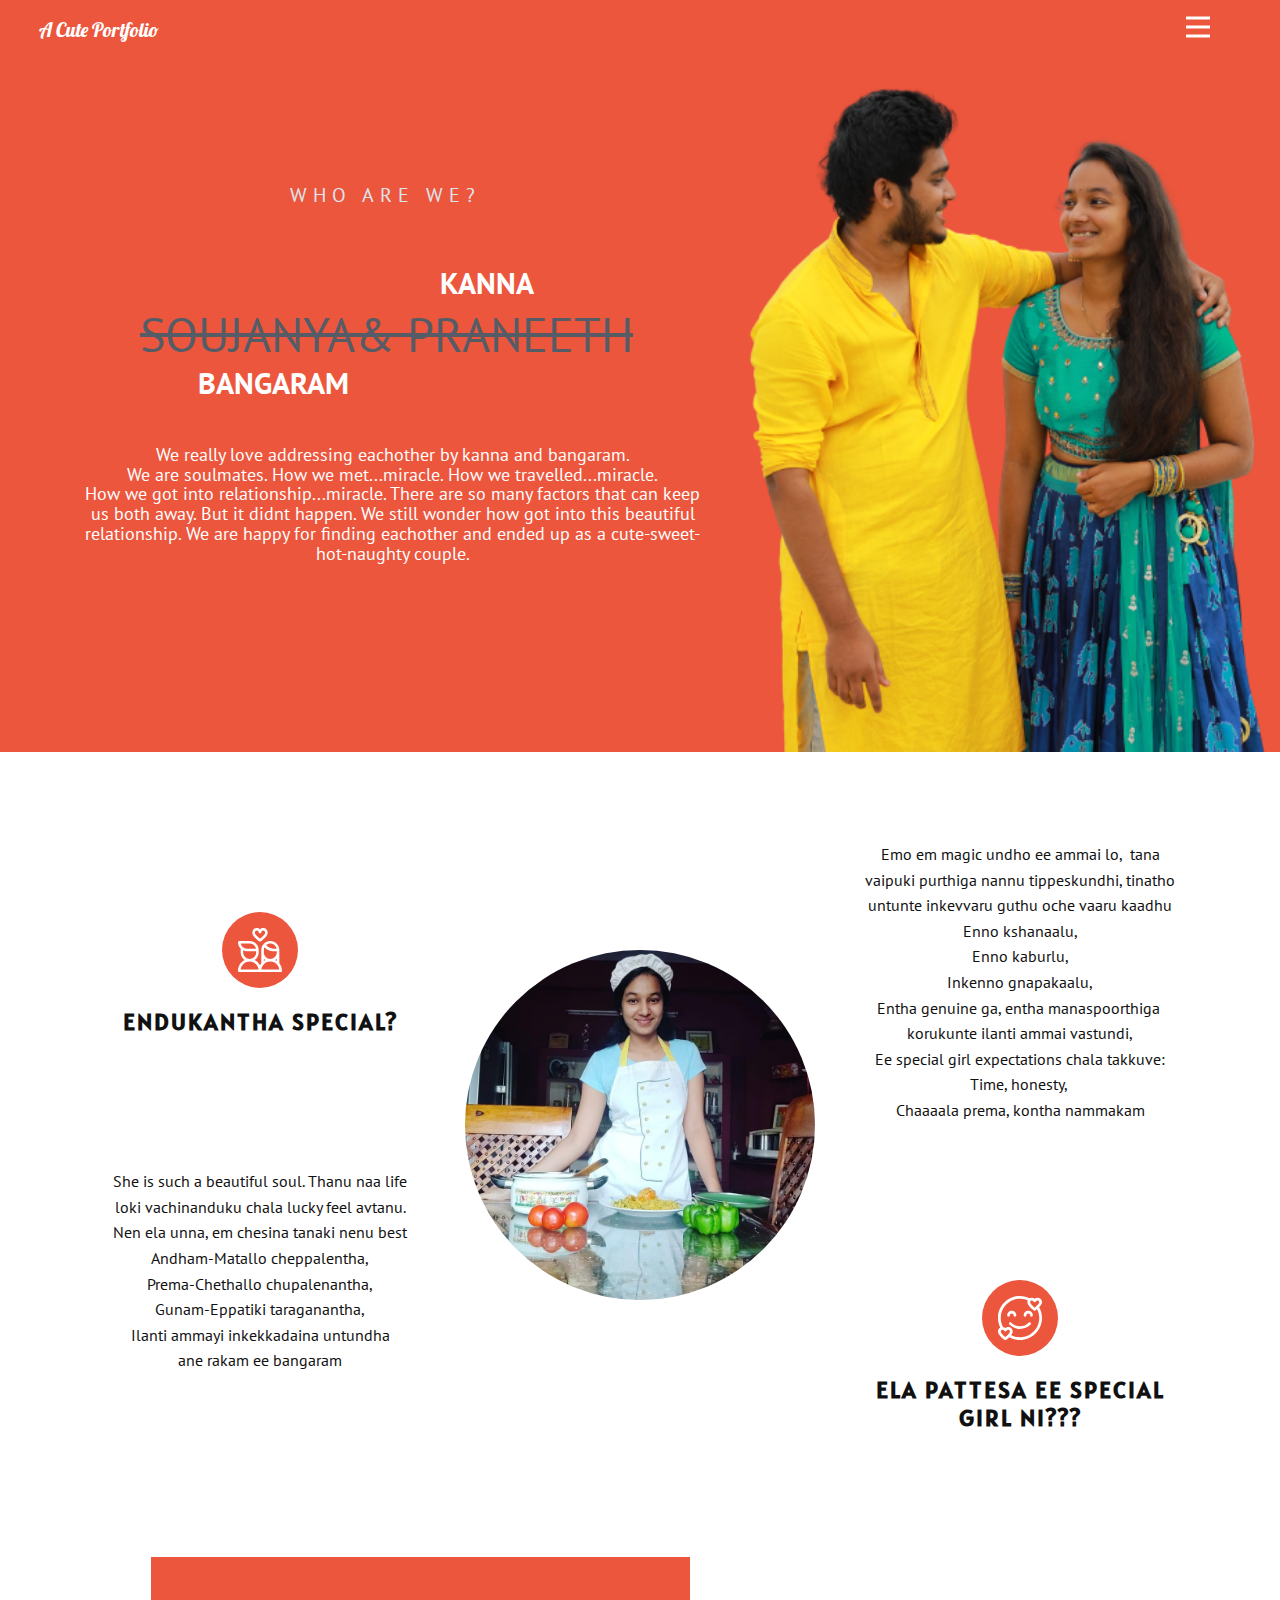
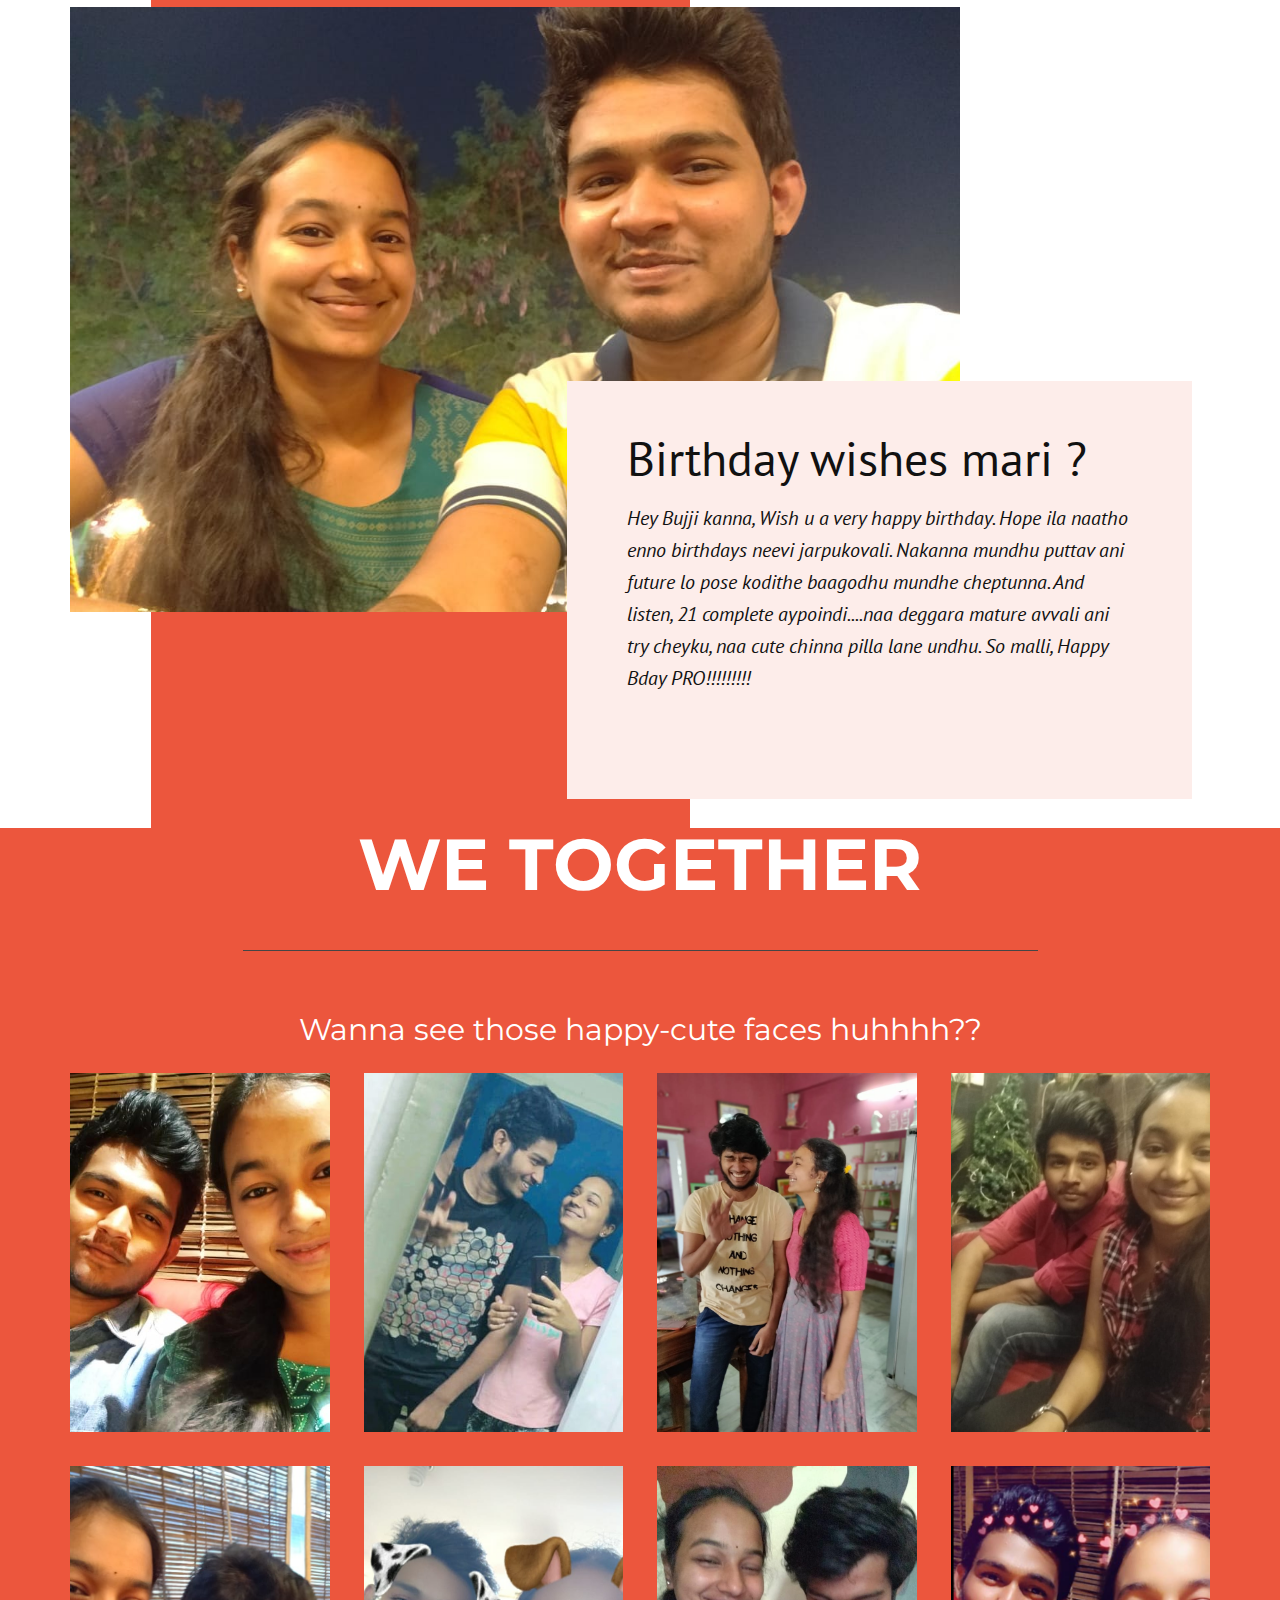
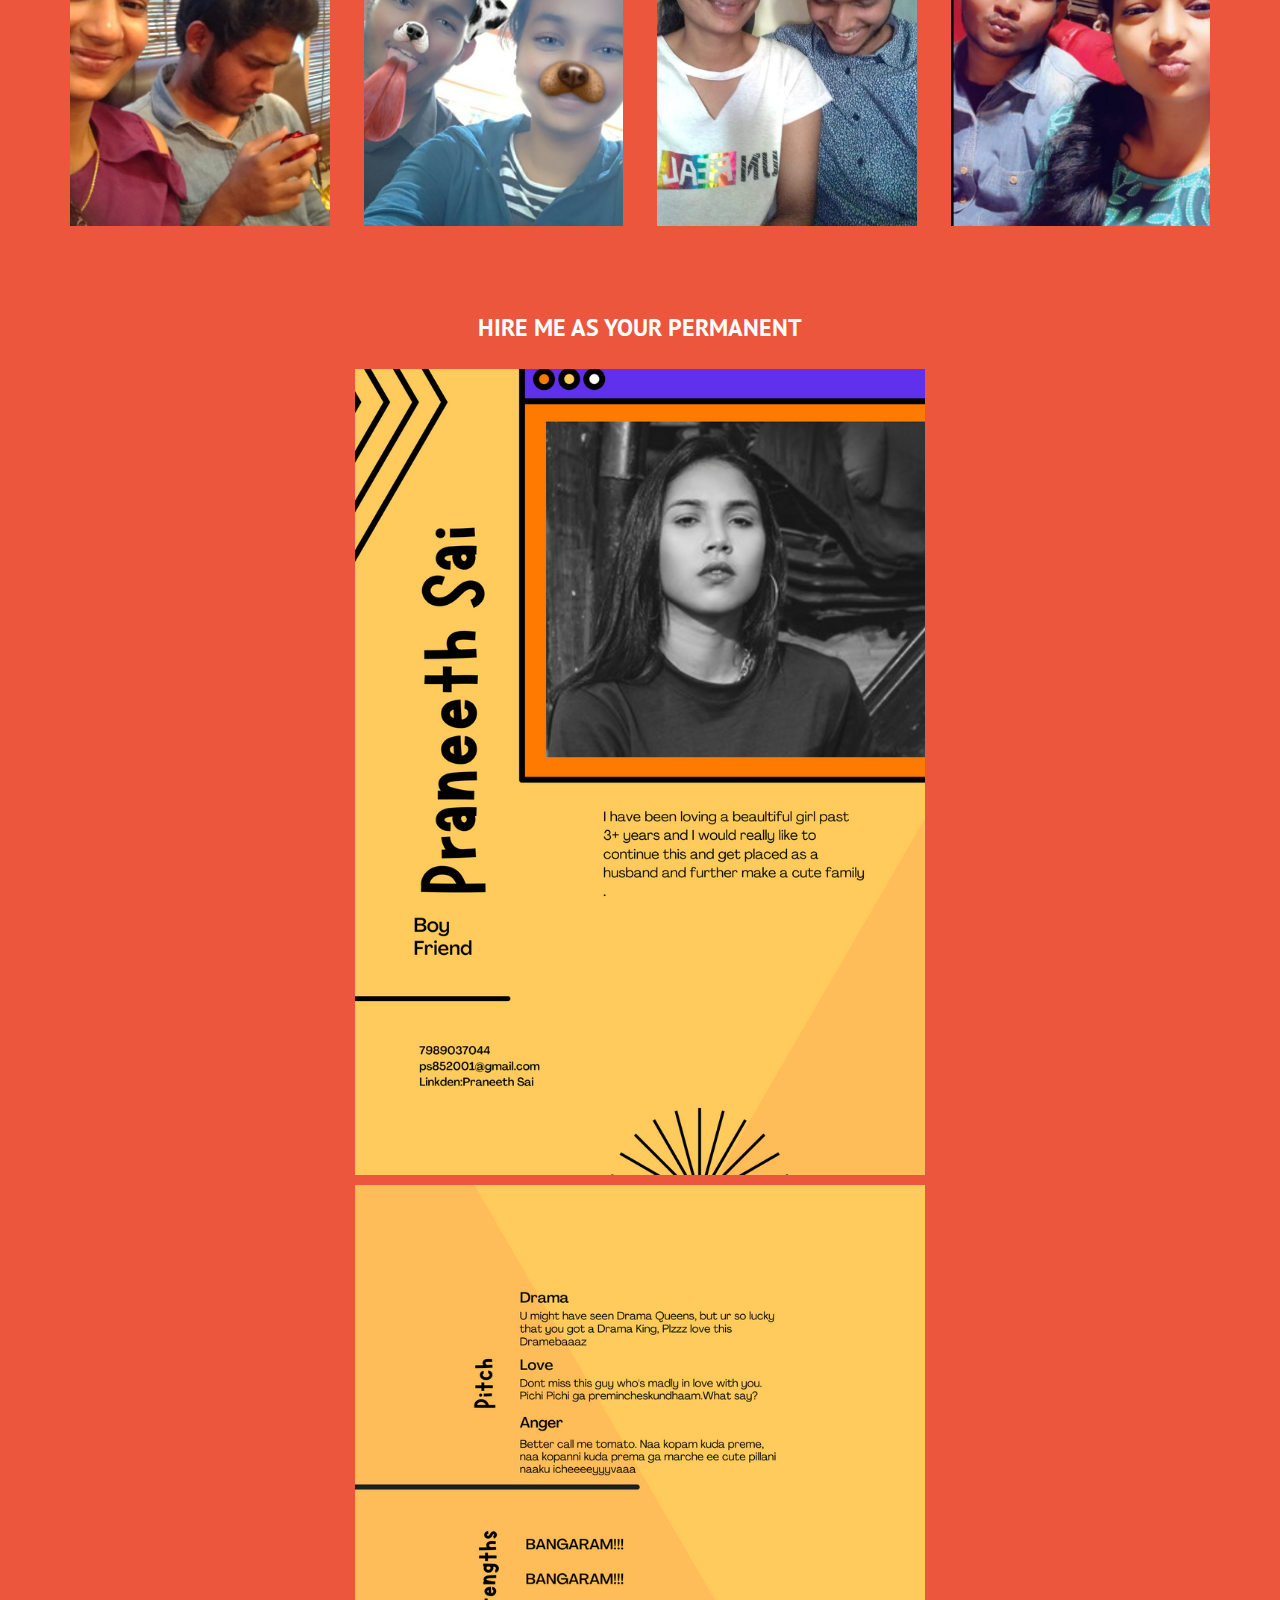
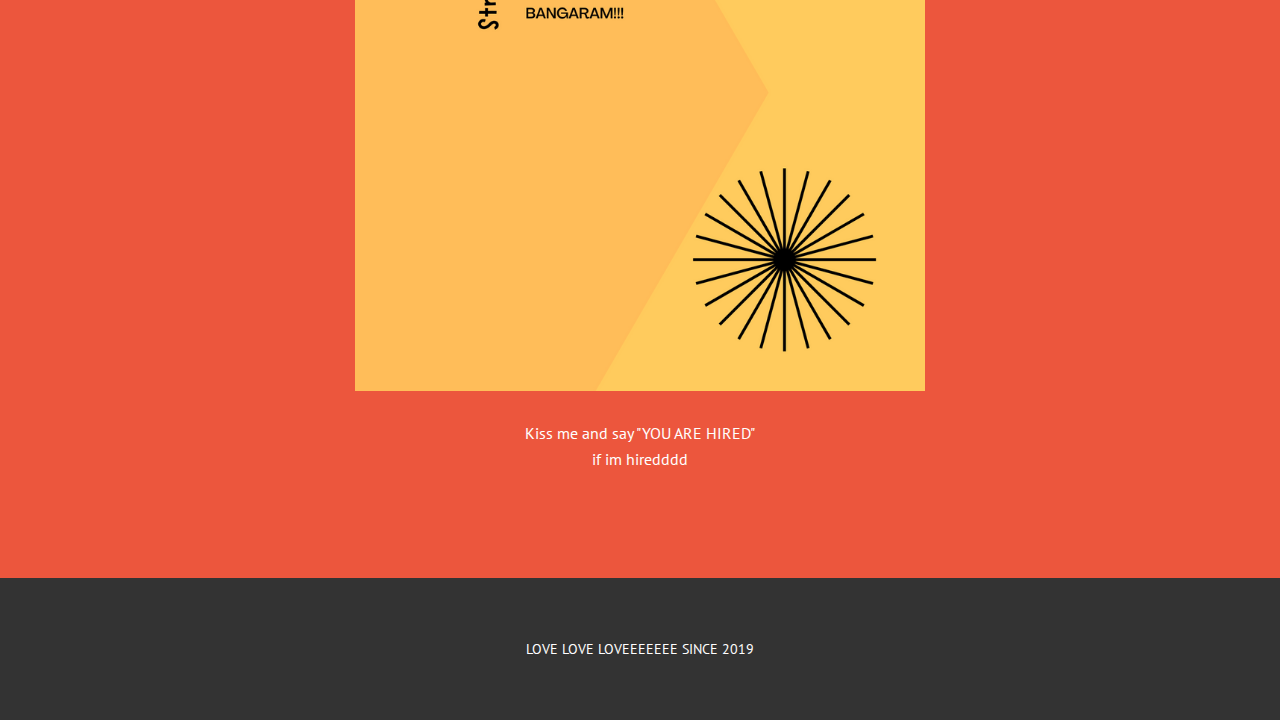
<file: index.html>
<!DOCTYPE html>
<html style="font-size: 16px;">
  <head>
    <meta name="viewport" content="width=device-width, initial-scale=1.0">
    <meta charset="utf-8">
    <meta name="description" content="">
    <title>Home</title>
    <link rel="stylesheet" href="nicepage.css" media="screen">
<link rel="stylesheet" href="Home.css" media="screen">
    <script class="u-script" type="text/javascript" src="jquery-1.9.1.min.js" defer=""></script>
    <script class="u-script" type="text/javascript" src="nicepage.js" defer=""></script>
    <meta name="generator" content="Nicepage 4.11.2, nicepage.com">
    <link id="u-theme-google-font" rel="stylesheet" href="https://fonts.googleapis.com/css?family=PT+Sans:400,400i,700,700i|Alatsi:400">
    <link id="u-page-google-font" rel="stylesheet" href="https://fonts.googleapis.com/css?family=PT+Sans:400,400i,700,700i|Montserrat:100,100i,200,200i,300,300i,400,400i,500,500i,600,600i,700,700i,800,800i,900,900i|Lobster:400">
    
    
    
    
    
    
    
    <script type="application/ld+json">{
		"@context": "http://schema.org",
		"@type": "Organization",
		"name": "Souji_birthday",
		"url": "/"
}</script>
    <meta name="theme-color" content="#3a66ec">
    <meta property="og:title" content="Home">
    <meta property="og:type" content="website">
    <link rel="canonical" href="/">
  </head>
  <body data-home-page="https://soujbirthday.nicepage.io/Home.html?version=5b46738a-5e73-4c26-9e22-7598dee7b4cf" data-home-page-title="Home" class="u-body u-xl-mode"><header class="u-clearfix u-header u-palette-2-base u-header" id="sec-bae1"><div class="u-clearfix u-sheet u-sheet-1">
        <nav class="u-menu u-menu-dropdown u-offcanvas u-menu-1" data-responsive-from="XL">
          <div class="menu-collapse" style="font-size: 1rem; letter-spacing: 0px; font-weight: 500;">
            <a class="u-button-style u-custom-active-color u-custom-border u-custom-border-color u-custom-hover-color u-custom-left-right-menu-spacing u-custom-padding-bottom u-custom-text-active-color u-custom-text-color u-custom-text-hover-color u-custom-top-bottom-menu-spacing u-nav-link u-text-active-palette-1-base u-text-hover-palette-2-base" href="#">
              <svg class="u-svg-link" viewBox="0 0 24 24"><use xlink:href="#menu-hamburger"></use></svg>
              <svg class="u-svg-content" version="1.1" id="menu-hamburger" viewBox="0 0 16 16" x="0px" y="0px" xmlns:xlink="http://www.w3.org/1999/xlink" xmlns="http://www.w3.org/2000/svg"><g><rect y="1" width="16" height="2"></rect><rect y="7" width="16" height="2"></rect><rect y="13" width="16" height="2"></rect>
</g></svg>
            </a>
          </div>
          <div class="u-nav-container" wfd-invisible="true">
            <ul class="u-nav u-spacing-2 u-unstyled u-nav-1"><li class="u-nav-item"><a class="u-active-grey-5 u-button-style u-hover-grey-10 u-nav-link u-text-active-grey-90 u-text-grey-90 u-text-hover-grey-90" href="Home.html" style="padding: 10px 20px;">Home</a>
</li></ul>
          </div>
          <div class="u-nav-container-collapse">
            <div class="u-black u-container-style u-inner-container-layout u-opacity u-opacity-95 u-sidenav">
              <div class="u-inner-container-layout u-sidenav-overflow">
                <div class="u-menu-close"></div>
                <ul class="u-align-center u-nav u-popupmenu-items u-unstyled u-nav-2"><li class="u-nav-item"><a class="u-button-style u-nav-link" href="Home.html" style="padding: 10px 20px;">Home</a>
</li></ul>
              </div>
            </div>
            <div class="u-black u-menu-overlay u-opacity u-opacity-70" wfd-invisible="true"></div>
          </div>
        </nav>
        <p class="u-custom-font u-font-lobster u-text u-text-default u-text-white u-text-1">A Cute Portfolio</p>
      </div></header> 
    <section class="u-clearfix u-palette-2-base u-valign-middle-md u-valign-middle-sm u-valign-middle-xs u-section-1" id="carousel_d04c">
      <div class="u-clearfix u-expanded-width-xs u-gutter-0 u-layout-wrap u-layout-wrap-1">
        <div class="u-layout">
          <div class="u-layout-row">
            <div class="u-container-style u-layout-cell u-left-cell u-palette-2-base u-size-32 u-layout-cell-1">
              <div class="u-container-layout u-container-layout-1">
                <h5 class="u-align-left u-text u-text-1">WHO ARE WE?</h5>
                <p class="u-align-left u-text u-text-palette-5-dark-2 u-text-2">SOUJANYA&amp; PRANEETH</p>
                <p class="u-align-left u-text u-text-white u-text-3">KANNA&nbsp;</p>
                <p class="u-align-left u-text u-text-white u-text-4">BANGARAM<span style="font-weight: 700;"></span>
                </p>
                <h1 class="u-align-center u-custom-font u-text u-text-default u-text-font u-text-5">We really love addressing eachother by kanna and bangaram.<br>We are soulmates. How we met...miracle. How we travelled...miracle.<br>How we got into relationship...miracle. There are so many factors that can keep<br>us both away. But it didnt happen. We still wonder how got into this beautiful<br>relationship. We are happy for finding eachother and ended up as a cute-sweet-hot-naughty couple.
                </h1>
              </div>
            </div>
            <div class="u-container-style u-image u-layout-cell u-right-cell u-shape-rectangle u-size-28 u-image-1" data-image-width="408" data-image-height="612">
              <div class="u-container-layout u-container-layout-2"></div>
            </div>
          </div>
        </div>
      </div>
    </section>
    <section class="u-align-center u-clearfix u-section-2" id="carousel_4536">
      <div class="u-clearfix u-sheet u-valign-middle u-sheet-1">
        <div class="u-clearfix u-expanded-width u-gutter-0 u-layout-wrap u-layout-wrap-1">
          <div class="u-gutter-0 u-layout">
            <div class="u-layout-row">
              <div class="u-size-20 u-size-30-md">
                <div class="u-layout-col">
                  <div class="u-align-center u-container-style u-layout-cell u-shape-rectangle u-size-30 u-layout-cell-1">
                    <div class="u-container-layout u-valign-middle-md u-valign-middle-sm u-valign-middle-xs u-container-layout-1"><span class="u-icon u-icon-rounded u-palette-2-base u-radius-50 u-icon-1"><svg class="u-svg-link" preserveAspectRatio="xMidYMin slice" viewBox="0 0 512 512" style=""><use xlink:href="#svg-d113"></use></svg><svg class="u-svg-content" viewBox="0 0 512 512" x="0px" y="0px" id="svg-d113" style="enable-background:new 0 0 512 512;"><g><g><path d="M481,410.582c0-17.879,0-140.551,0-155.582c0-57.897-47.103-105-105-105c-57.967,0-105,47.174-105,105    c0,15.158,0,137.546,0,156.331c-5.809,7.284-10.822,15.066-15,23.234c-6.294-12.304-14.479-23.733-24.42-33.904    c-11.344-11.605-24.317-20.897-38.375-27.656C221.955,354.254,241,321.811,241,285v-30c0-57.897-47.103-105-105-105H15    c-8.284,0-15,6.716-15,15c0,28.907,11.855,55.122,31,74.128V285c0,36.775,19.008,69.19,47.711,87.951    C33.632,394.448,0,441.512,0,497c0,8.284,6.716,15,15,15c13.596,0,468.404,0,482,0c8.284,0,15-6.716,15-15    C512,465.35,501.077,435.127,481,410.582z M31.527,180H136c36.219,0,66.524,25.809,73.493,60H106    C69.286,240,38.579,214.139,31.527,180z M61,285v-24.946C74.667,266.428,89.919,270,106,270h105v15c0,41.355-33.645,75-75,75    S61,326.355,61,285z M31.09,482c7.476-51.207,52.481-92,104.91-92c52.904,0,96.794,40.073,103.972,92H31.09z M376,180    c36.219,0,66.522,25.808,73.491,60h-39.269c-32.991,0-63.761-15.366-83.56-41.415C339.86,187.028,357.12,180,376,180z M301,255    c0-11.337,2.542-22.088,7.065-31.732C333.533,252.791,370.634,270,410.222,270H451v15c0,41.355-33.645,75-75,75    c-41.355,0-75-33.645-75-75V255z M451,358.403v24.701c-5.675-3.848-11.594-7.236-17.711-10.154    C439.714,368.751,445.652,363.867,451,358.403z M301,358.403c5.372,5.489,11.338,10.391,17.796,14.603    c-6.155,2.959-12.103,6.401-17.796,10.314V358.403z M272.028,482c7.177-51.927,51.068-92,103.972-92    c52.429,0,97.434,40.793,104.91,92H272.028z"></path>
</g>
</g><g><g><path d="M293.211,0C278.723,0,265.977,5.894,256,17.125C246.023,5.894,233.277,0,218.789,0c-29.277,0-52.211,24.332-52.211,55.394    c-0.001,32.606,25.35,54.002,60.436,83.616c6.122,5.167,12.452,10.51,19.162,16.325c2.819,2.443,6.321,3.665,9.824,3.665    s7.005-1.222,9.824-3.665c6.71-5.816,13.042-11.159,19.164-16.327c32.535-27.46,60.435-49.812,60.435-83.615    C345.423,24.332,322.489,0,293.211,0z M265.637,116.083c-3.147,2.657-6.35,5.36-9.638,8.155c-3.287-2.795-6.489-5.497-9.636-8.153    c-33.624-28.38-49.787-42.815-49.787-60.691C196.577,42.775,204.207,30,218.789,30c16.107,0,22.335,19.851,22.767,21.296    c1.744,6.573,7.641,11.153,14.445,11.153c6.804,0,12.701-4.579,14.445-11.153C270.876,49.851,277.104,30,293.211,30    c14.582,0,22.211,12.775,22.211,25.394C315.422,74.022,296.508,90.027,265.637,116.083z"></path>
</g>
</g></svg></span>
                      <h4 class="u-text u-text-1">Endukantha SPECIAL?</h4>
                    </div>
                  </div>
                  <div class="u-align-center u-container-style u-layout-cell u-shape-rectangle u-size-30 u-layout-cell-2">
                    <div class="u-container-layout u-container-layout-2">
                      <p class="u-text u-text-2">She is such a beautiful soul. Thanu naa life<br>loki vachinanduku chala lucky feel avtanu.<br>Nen ela unna, em chesina tanaki nenu best<br>Andham-Matallo cheppalentha,<br>Prema-Chethallo chupalenantha,<br>Gunam-Eppatiki taraganantha,<br>Ilanti ammayi inkekkadaina untundha<br>ane rakam ee bangaram
                      </p>
                    </div>
                  </div>
                </div>
              </div>
              <div class="u-size-20 u-size-30-md">
                <div class="u-layout-col">
                  <div class="u-align-left u-container-style u-layout-cell u-size-60 u-layout-cell-3">
                    <div class="u-container-layout u-container-layout-3">
                      <div class="u-image u-image-circle u-image-1" data-image-width="864" data-image-height="1080"></div>
                    </div>
                  </div>
                </div>
              </div>
              <div class="u-size-20 u-size-60-md">
                <div class="u-layout-col">
                  <div class="u-align-center u-container-style u-layout-cell u-shape-rectangle u-size-30 u-layout-cell-4">
                    <div class="u-container-layout u-container-layout-4">
                      <p class="u-text u-text-3">Emo em magic undho ee ammai lo,&nbsp; tana vaipuki purthiga nannu tippeskundhi, tinatho untunte inkevvaru guthu oche vaaru kaadhu<br>Enno kshanaalu,<br>Enno kaburlu,<br>Inkenno gnapakaalu,<br>Entha genuine ga, entha manaspoorthiga&nbsp;<br>korukunte ilanti ammai vastundi,<br>Ee special girl expectations chala takkuve:<br>Time, honesty,&nbsp;<br>Chaaaala prema, kontha nammakam
                      </p>
                    </div>
                  </div>
                  <div class="u-align-center u-container-style u-layout-cell u-shape-rectangle u-size-30 u-layout-cell-5">
                    <div class="u-container-layout u-valign-middle-md u-valign-middle-sm u-valign-middle-xs u-container-layout-5"><span class="u-icon u-icon-rounded u-palette-2-base u-radius-50 u-icon-2"><svg class="u-svg-link" preserveAspectRatio="xMidYMin slice" viewBox="0 0 24 24" style=""><use xlink:href="#svg-51b1"></use></svg><svg class="u-svg-content" viewBox="0 0 24 24" id="svg-51b1"><path d="m2.149 18.169c-.264 0-.52-.139-.657-.386-.975-1.76-1.492-3.76-1.492-5.783 0-6.617 5.383-12 12-12 1.929 0 3.842.47 5.533 1.358.367.193.508.646.315 1.013-.191.367-.644.509-1.013.315-1.477-.776-3.148-1.186-4.835-1.186-5.79 0-10.5 4.71-10.5 10.5 0 1.769.451 3.517 1.305 5.056.2.362.069.819-.292 1.02-.116.063-.241.093-.364.093z"></path><path d="m12 24c-2.223 0-4.392-.614-6.272-1.775-.353-.217-.462-.68-.245-1.032.218-.351.681-.462 1.032-.244 1.644 1.014 3.541 1.551 5.485 1.551 5.79 0 10.5-4.71 10.5-10.5 0-1.947-.536-3.84-1.551-5.474-.218-.352-.109-.814.242-1.033.352-.22.814-.11 1.032.242 1.163 1.871 1.777 4.038 1.777 6.265 0 6.617-5.383 12-12 12z"></path><path d="m9.25 11.25c-.414 0-.75-.336-.75-.75 0-.551-.448-1-1-1s-1 .449-1 1c0 .414-.336.75-.75.75s-.75-.336-.75-.75c0-1.378 1.121-2.5 2.5-2.5s2.5 1.122 2.5 2.5c0 .414-.336.75-.75.75z"></path><path d="m18.25 11.25c-.414 0-.75-.336-.75-.75 0-.551-.448-1-1-1s-1 .449-1 1c0 .414-.336.75-.75.75s-.75-.336-.75-.75c0-1.378 1.121-2.5 2.5-2.5s2.5 1.122 2.5 2.5c0 .414-.336.75-.75.75z"></path><path d="m12 18c-2.184 0-4.236-.85-5.78-2.395-.293-.293-.293-.768 0-1.061s.768-.293 1.061 0c1.26 1.262 2.936 1.956 4.719 1.956s3.459-.694 4.72-1.955c.293-.293.768-.293 1.061 0s.293.768 0 1.061c-1.545 1.544-3.597 2.394-5.781 2.394z"></path><path d="m20 8.036c-.15 0-.3-.045-.43-.135-.595-.417-3.57-2.594-3.57-4.601 0-1.288 1.097-2.335 2.445-2.335.579 0 1.125.195 1.555.531.43-.336.976-.531 1.555-.531 1.348-.001 2.445 1.047 2.445 2.335 0 2.007-2.975 4.185-3.57 4.601-.13.09-.28.135-.43.135zm-1.555-5.572c-.521 0-.945.375-.945.835 0 .8 1.367 2.177 2.5 3.055 1.153-.89 2.5-2.246 2.5-3.055 0-.46-.424-.835-.945-.835-.386 0-.729.203-.874.517-.246.53-1.115.53-1.361 0-.146-.314-.489-.517-.875-.517z"></path><path d="m4 24.036c-.15 0-.3-.045-.43-.135-.595-.417-3.57-2.594-3.57-4.601 0-1.288 1.097-2.335 2.445-2.335.579 0 1.125.195 1.555.531.43-.336.976-.531 1.555-.531 1.348-.001 2.445 1.047 2.445 2.335 0 2.007-2.975 4.185-3.57 4.601-.13.09-.28.135-.43.135zm-1.555-5.572c-.521 0-.945.375-.945.835 0 .8 1.367 2.177 2.5 3.055 1.153-.89 2.5-2.246 2.5-3.055 0-.46-.424-.835-.945-.835-.386 0-.729.203-.874.517-.246.53-1.115.53-1.361 0-.146-.314-.489-.517-.875-.517z"></path></svg></span>
                      <h4 class="u-text u-text-4">Ela pattesa ee special girl ni???<br>
                        <br>
                      </h4>
                    </div>
                  </div>
                </div>
              </div>
            </div>
          </div>
        </div>
      </div>
    </section>
    <section class="u-clearfix u-section-3" id="carousel_7cba">
      <div class="u-clearfix u-sheet u-sheet-1">
        <div class="u-absolute-hcenter-xs u-expanded-height u-palette-2-base u-shape u-shape-rectangle u-shape-1"></div>
        <img src="images/IMG-20210307-WA0005.jpg" class="u-align-left u-image u-image-1" data-image-width="1152" data-image-height="864">
        <div class="u-align-left u-container-style u-group u-palette-2-light-3 u-group-1">
          <div class="u-container-layout u-container-layout-1">
            <h1 class="u-custom-font u-text u-text-font u-text-1">Birthday wishes mari ?</h1>
            <p class="u-text u-text-2">Hey Bujji kanna, Wish u a very happy birthday. Hope ila naatho<br>enno birthdays neevi jarpukovali. Nakanna mundhu puttav ani<br>future lo pose kodithe baagodhu mundhe cheptunna. And listen, 21 complete aypoindi....naa deggara mature avvali ani try cheyku, naa cute chinna pilla lane undhu. So malli, Happy Bday PRO!!!!!!!!!
            </p>
          </div>
        </div>
      </div>
    </section>
    <section class="u-align-center u-clearfix u-palette-2-base u-section-4" id="carousel_847f">
      <div class="u-clearfix u-sheet u-sheet-1">
        <h1 class="u-custom-font u-font-montserrat u-text u-text-1">WE TOGETHER</h1>
        <div class="u-border-1 u-border-grey-dark-1 u-line u-line-horizontal u-line-1"></div>
        <h2 class="u-custom-font u-font-montserrat u-text u-text-2">Wanna see those happy-cute faces huhhhh??</h2>
        <div class="u-expanded-width u-gallery u-layout-grid u-lightbox u-no-transition u-show-text-on-hover u-gallery-1">
          <div class="u-gallery-inner u-gallery-inner-1">
            <div class="u-effect-fade u-gallery-item">
              <div class="u-back-slide" data-image-width="513" data-image-height="1080">
                <img class="u-back-image u-expanded u-back-image-1" src="images/IMG_20190811_143703.jpg">
              </div>
              <div class="u-over-slide u-shading u-over-slide-1">
                <h3 class="u-gallery-heading"></h3>
                <p class="u-gallery-text"></p>
              </div>
            </div>
            <div class="u-effect-fade u-gallery-item u-gallery-item-2">
              <div class="u-back-slide" data-image-width="540" data-image-height="540">
                <img class="u-back-image u-expanded" src="images/IMG_20200121_202812_331.jpg">
              </div>
              <div class="u-over-slide u-shading u-over-slide-2">
                <h3 class="u-gallery-heading"></h3>
                <p class="u-gallery-text"></p>
              </div>
            </div>
            <div class="u-effect-fade u-gallery-item u-gallery-item-3">
              <div class="u-back-slide" data-image-width="816" data-image-height="1088">
                <img class="u-back-image u-expanded" src="images/IMG-20200517-WA0008_1589713453239.jpg">
              </div>
              <div class="u-over-slide u-shading u-over-slide-3">
                <h3 class="u-gallery-heading"></h3>
                <p class="u-gallery-text"></p>
              </div>
            </div>
            <div class="u-effect-fade u-gallery-item u-gallery-item-4">
              <div class="u-back-slide" data-image-width="864" data-image-height="1152">
                <img class="u-back-image u-expanded" src="images/IMG-20190315-WA0034.jpg">
              </div>
              <div class="u-over-slide u-shading u-over-slide-4">
                <h3 class="u-gallery-heading"></h3>
                <p class="u-gallery-text"></p>
              </div>
            </div>
            <div class="u-effect-fade u-gallery-item u-gallery-item-5">
              <div class="u-back-slide" data-image-width="528" data-image-height="1152">
                <img class="u-back-image u-expanded u-back-image-5" src="images/IMG-20190701-WA0012.jpg">
              </div>
              <div class="u-over-slide u-shading u-over-slide-5">
                <h3 class="u-gallery-heading"></h3>
                <p class="u-gallery-text"></p>
              </div>
            </div>
            <div class="u-effect-fade u-gallery-item" data-image-width="624" data-image-height="1280">
              <div class="u-back-slide">
                <img class="u-back-image u-expanded u-back-image-6" src="images/IMG-20191223-WA0001_1577108525493.jpg">
              </div>
              <div class="u-over-slide u-shading u-over-slide-6">
                <h3 class="u-gallery-heading"></h3>
                <p class="u-gallery-text"></p>
              </div>
            </div>
            <div class="u-effect-fade u-gallery-item u-gallery-item-7">
              <div class="u-back-slide" data-image-width="810" data-image-height="1080">
                <img class="u-back-image u-expanded" src="images/IMG-20200318-WA0001.jpg">
              </div>
              <div class="u-over-slide u-shading u-over-slide-7">
                <h3 class="u-gallery-heading"></h3>
                <p class="u-gallery-text"></p>
              </div>
            </div>
            <div class="u-effect-fade u-gallery-item u-gallery-item-8">
              <div class="u-back-slide" data-image-width="596" data-image-height="1212">
                <img class="u-back-image u-expanded u-back-image-8" src="images/Screenshot_20190525_104918.jpg">
              </div>
              <div class="u-over-slide u-shading u-over-slide-8">
                <h3 class="u-gallery-heading"></h3>
                <p class="u-gallery-text"></p>
              </div>
            </div>
          </div>
        </div>
      </div>
    </section>
    <section class="u-clearfix u-palette-2-base u-section-5" id="sec-b416">
      <div class="u-clearfix u-sheet u-sheet-1">
        <p class="u-align-center u-text u-text-default u-text-1">HIRE ME AS YOUR PERMANENT</p>
        <img class="u-image u-image-default u-image-1" src="images/1.png" alt="" data-image-width="764" data-image-height="1080">
      </div>
    </section>
    <section class="u-clearfix u-palette-2-base u-section-6" id="sec-e01c">
      <div class="u-clearfix u-sheet u-sheet-1">
        <img class="u-image u-image-default u-image-1" src="images/2.png" alt="" data-image-width="764" data-image-height="1080">
        <p class="u-align-center u-text u-text-default u-text-1">Kiss me and say "YOU ARE HIRED"<br>if im hiredddd
        </p>
      </div>
    </section>
    
    
    <footer class="u-align-center u-clearfix u-footer u-grey-80 u-footer" id="sec-d13a"><div class="u-clearfix u-sheet u-valign-middle u-sheet-1">
        <p class="u-small-text u-text u-text-variant u-text-1">LOVE LOVE LOVEEEEEEE SINCE 2019</p>
      </div></footer>
    
  </body>
</html>
</file>
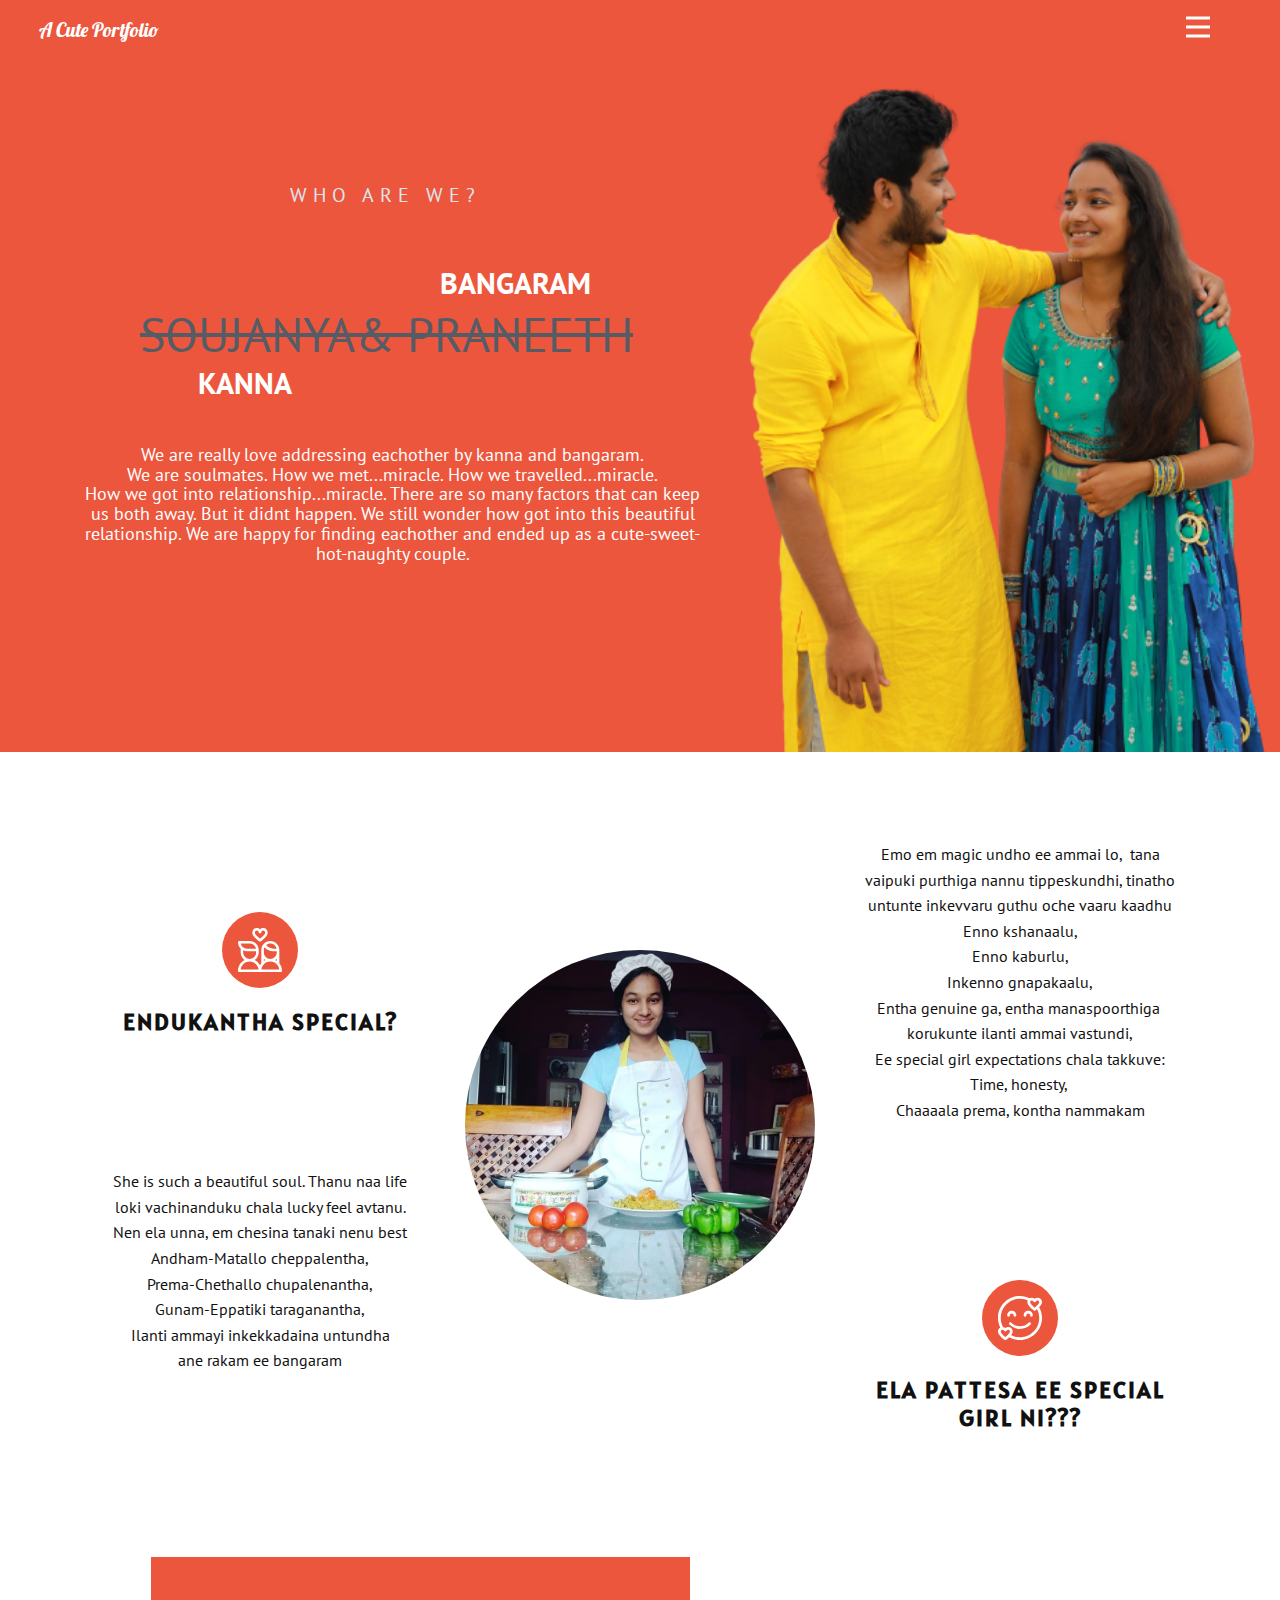
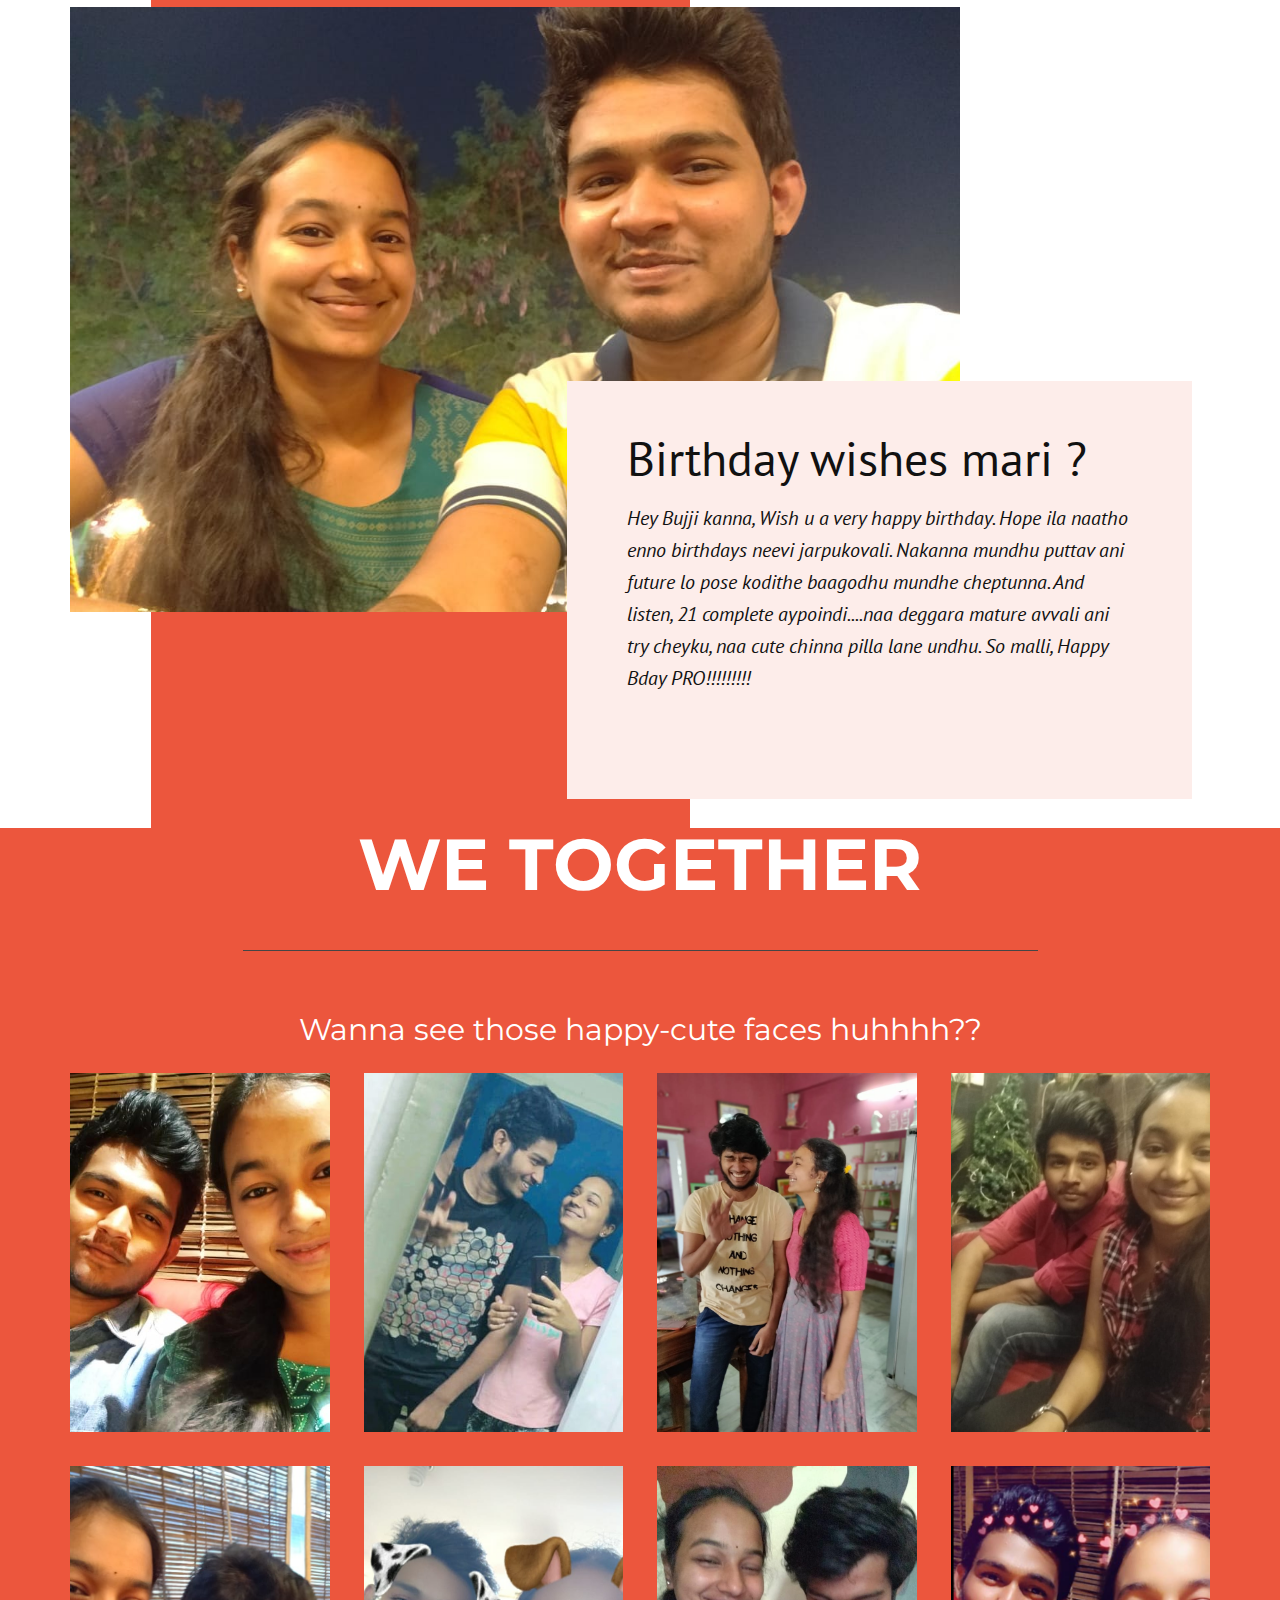
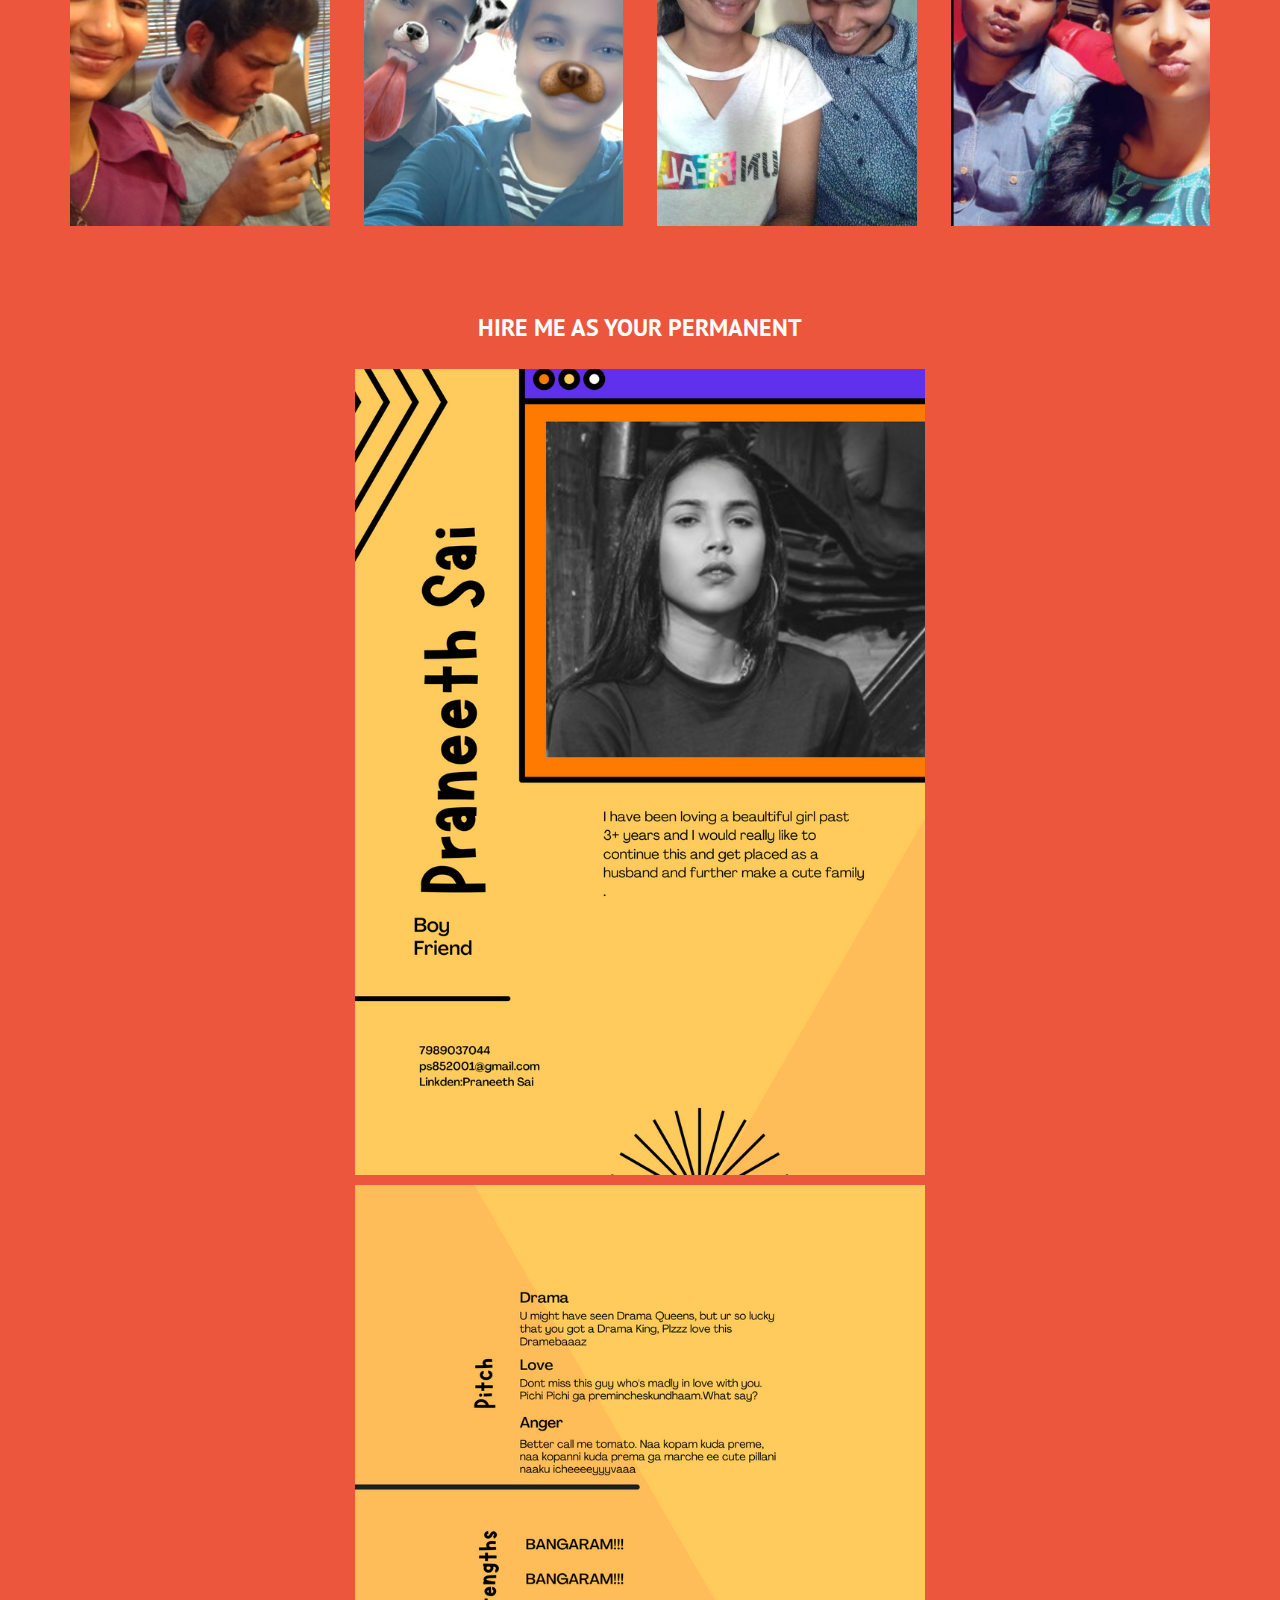
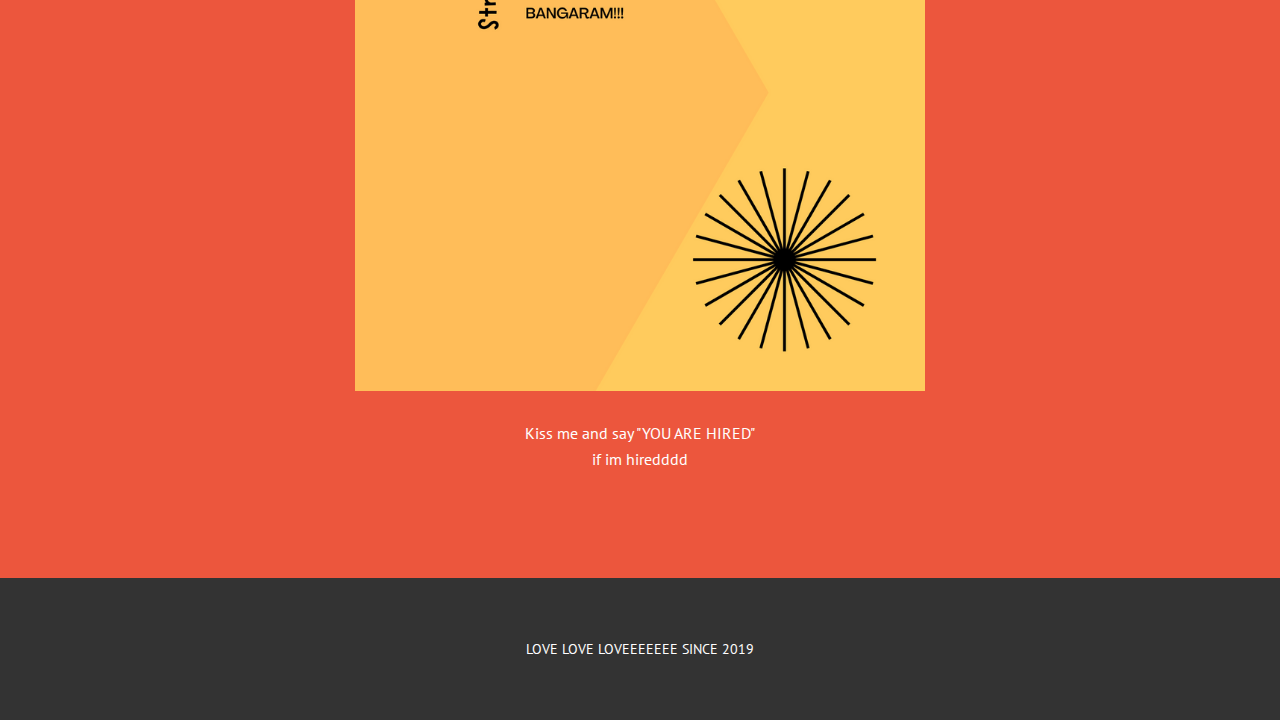
<file: Home.html>
<!DOCTYPE html>
<html style="font-size: 16px;">
  <head>
    <meta name="viewport" content="width=device-width, initial-scale=1.0">
    <meta charset="utf-8">
   
    <meta name="description" content="">
    <title>Home</title>
    <link rel="stylesheet" href="nicepage.css" media="screen">
<link rel="stylesheet" href="Home.css" media="screen">
    <script class="u-script" type="text/javascript" src="jquery-1.9.1.min.js" defer=""></script>
    <script class="u-script" type="text/javascript" src="nicepage.js" defer=""></script>
    <meta name="generator" content="Nicepage 4.11.2, nicepage.com">
    <link id="u-theme-google-font" rel="stylesheet" href="https://fonts.googleapis.com/css?family=PT+Sans:400,400i,700,700i|Alatsi:400">
    <link id="u-page-google-font" rel="stylesheet" href="https://fonts.googleapis.com/css?family=PT+Sans:400,400i,700,700i|Montserrat:100,100i,200,200i,300,300i,400,400i,500,500i,600,600i,700,700i,800,800i,900,900i|Lobster:400">
    
    
    
    
    
    
    
    <script type="application/ld+json">{
		"@context": "http://schema.org",
		"@type": "Organization",
		"name": "Souji_birthday",
		"url": "/"
}</script>
    <meta name="theme-color" content="#3a66ec">
    <meta property="og:title" content="Home">
    <meta property="og:type" content="website">
    <link rel="canonical" href="/">
  </head>
  <body class="u-body u-xl-mode"><header class="u-clearfix u-header u-palette-2-base u-header" id="sec-bae1"><div class="u-clearfix u-sheet u-sheet-1">
        <nav class="u-menu u-menu-dropdown u-offcanvas u-menu-1" data-responsive-from="XL">
          <div class="menu-collapse" style="font-size: 1rem; letter-spacing: 0px; font-weight: 500;">
            <a class="u-button-style u-custom-active-color u-custom-border u-custom-border-color u-custom-hover-color u-custom-left-right-menu-spacing u-custom-padding-bottom u-custom-text-active-color u-custom-text-color u-custom-text-hover-color u-custom-top-bottom-menu-spacing u-nav-link u-text-active-palette-1-base u-text-hover-palette-2-base" href="#">
              <svg class="u-svg-link" viewBox="0 0 24 24"><use xlink:href="#menu-hamburger"></use></svg>
              <svg class="u-svg-content" version="1.1" id="menu-hamburger" viewBox="0 0 16 16" x="0px" y="0px" xmlns:xlink="http://www.w3.org/1999/xlink" xmlns="http://www.w3.org/2000/svg"><g><rect y="1" width="16" height="2"></rect><rect y="7" width="16" height="2"></rect><rect y="13" width="16" height="2"></rect>
</g></svg>
            </a>
          </div>
          <div class="u-nav-container" wfd-invisible="true">
            <ul class="u-nav u-spacing-2 u-unstyled u-nav-1"><li class="u-nav-item"><a class="u-active-grey-5 u-button-style u-hover-grey-10 u-nav-link u-text-active-grey-90 u-text-grey-90 u-text-hover-grey-90" href="Home.html" style="padding: 10px 20px;">Home</a>
</li></ul>
          </div>
          <div class="u-nav-container-collapse">
            <div class="u-black u-container-style u-inner-container-layout u-opacity u-opacity-95 u-sidenav">
              <div class="u-inner-container-layout u-sidenav-overflow">
                <div class="u-menu-close"></div>
                <ul class="u-align-center u-nav u-popupmenu-items u-unstyled u-nav-2"><li class="u-nav-item"><a class="u-button-style u-nav-link" href="Home.html" style="padding: 10px 20px;">Home</a>
</li></ul>
              </div>
            </div>
            <div class="u-black u-menu-overlay u-opacity u-opacity-70" wfd-invisible="true"></div>
          </div>
        </nav>
        <p class="u-custom-font u-font-lobster u-text u-text-default u-text-white u-text-1">A Cute Portfolio</p>
      </div></header> 
    <section class="u-clearfix u-palette-2-base u-valign-middle-md u-valign-middle-sm u-valign-middle-xs u-section-1" id="carousel_d04c">
      <div class="u-clearfix u-expanded-width-xs u-gutter-0 u-layout-wrap u-layout-wrap-1">
        <div class="u-layout">
          <div class="u-layout-row">
            <div class="u-container-style u-layout-cell u-left-cell u-palette-2-base u-size-32 u-layout-cell-1">
              <div class="u-container-layout u-container-layout-1">
                <h5 class="u-align-left u-text u-text-1">WHO ARE WE?</h5>
                <p class="u-align-left u-text u-text-palette-5-dark-2 u-text-2">SOUJANYA&amp; PRANEETH</p>
                <p class="u-align-left u-text u-text-white u-text-3">BANGARAM&nbsp;</p>
                <p class="u-align-left u-text u-text-white u-text-4">KANNA<span style="font-weight: 700;"></span>
                </p>
                <h1 class="u-align-center u-custom-font u-text u-text-default u-text-font u-text-5">We are really love addressing eachother by kanna and bangaram.<br>We are soulmates. How we met...miracle. How we travelled...miracle.<br>How we got into relationship...miracle. There are so many factors that can keep<br>us both away. But it didnt happen. We still wonder how got into this beautiful<br>relationship. We are happy for finding eachother and ended up as a cute-sweet-hot-naughty couple.
                </h1>
              </div>
            </div>
            <div class="u-container-style u-image u-layout-cell u-right-cell u-shape-rectangle u-size-28 u-image-1" data-image-width="408" data-image-height="612">
              <div class="u-container-layout u-container-layout-2"></div>
            </div>
          </div>
        </div>
      </div>
    </section>
    <section class="u-align-center u-clearfix u-section-2" id="carousel_4536">
      <div class="u-clearfix u-sheet u-valign-middle u-sheet-1">
        <div class="u-clearfix u-expanded-width u-gutter-0 u-layout-wrap u-layout-wrap-1">
          <div class="u-gutter-0 u-layout">
            <div class="u-layout-row">
              <div class="u-size-20 u-size-30-md">
                <div class="u-layout-col">
                  <div class="u-align-center u-container-style u-layout-cell u-shape-rectangle u-size-30 u-layout-cell-1">
                    <div class="u-container-layout u-valign-middle-md u-valign-middle-sm u-valign-middle-xs u-container-layout-1"><span class="u-icon u-icon-rounded u-palette-2-base u-radius-50 u-icon-1"><svg class="u-svg-link" preserveAspectRatio="xMidYMin slice" viewBox="0 0 512 512" style=""><use xlink:href="#svg-d113"></use></svg><svg class="u-svg-content" viewBox="0 0 512 512" x="0px" y="0px" id="svg-d113" style="enable-background:new 0 0 512 512;"><g><g><path d="M481,410.582c0-17.879,0-140.551,0-155.582c0-57.897-47.103-105-105-105c-57.967,0-105,47.174-105,105    c0,15.158,0,137.546,0,156.331c-5.809,7.284-10.822,15.066-15,23.234c-6.294-12.304-14.479-23.733-24.42-33.904    c-11.344-11.605-24.317-20.897-38.375-27.656C221.955,354.254,241,321.811,241,285v-30c0-57.897-47.103-105-105-105H15    c-8.284,0-15,6.716-15,15c0,28.907,11.855,55.122,31,74.128V285c0,36.775,19.008,69.19,47.711,87.951    C33.632,394.448,0,441.512,0,497c0,8.284,6.716,15,15,15c13.596,0,468.404,0,482,0c8.284,0,15-6.716,15-15    C512,465.35,501.077,435.127,481,410.582z M31.527,180H136c36.219,0,66.524,25.809,73.493,60H106    C69.286,240,38.579,214.139,31.527,180z M61,285v-24.946C74.667,266.428,89.919,270,106,270h105v15c0,41.355-33.645,75-75,75    S61,326.355,61,285z M31.09,482c7.476-51.207,52.481-92,104.91-92c52.904,0,96.794,40.073,103.972,92H31.09z M376,180    c36.219,0,66.522,25.808,73.491,60h-39.269c-32.991,0-63.761-15.366-83.56-41.415C339.86,187.028,357.12,180,376,180z M301,255    c0-11.337,2.542-22.088,7.065-31.732C333.533,252.791,370.634,270,410.222,270H451v15c0,41.355-33.645,75-75,75    c-41.355,0-75-33.645-75-75V255z M451,358.403v24.701c-5.675-3.848-11.594-7.236-17.711-10.154    C439.714,368.751,445.652,363.867,451,358.403z M301,358.403c5.372,5.489,11.338,10.391,17.796,14.603    c-6.155,2.959-12.103,6.401-17.796,10.314V358.403z M272.028,482c7.177-51.927,51.068-92,103.972-92    c52.429,0,97.434,40.793,104.91,92H272.028z"></path>
</g>
</g><g><g><path d="M293.211,0C278.723,0,265.977,5.894,256,17.125C246.023,5.894,233.277,0,218.789,0c-29.277,0-52.211,24.332-52.211,55.394    c-0.001,32.606,25.35,54.002,60.436,83.616c6.122,5.167,12.452,10.51,19.162,16.325c2.819,2.443,6.321,3.665,9.824,3.665    s7.005-1.222,9.824-3.665c6.71-5.816,13.042-11.159,19.164-16.327c32.535-27.46,60.435-49.812,60.435-83.615    C345.423,24.332,322.489,0,293.211,0z M265.637,116.083c-3.147,2.657-6.35,5.36-9.638,8.155c-3.287-2.795-6.489-5.497-9.636-8.153    c-33.624-28.38-49.787-42.815-49.787-60.691C196.577,42.775,204.207,30,218.789,30c16.107,0,22.335,19.851,22.767,21.296    c1.744,6.573,7.641,11.153,14.445,11.153c6.804,0,12.701-4.579,14.445-11.153C270.876,49.851,277.104,30,293.211,30    c14.582,0,22.211,12.775,22.211,25.394C315.422,74.022,296.508,90.027,265.637,116.083z"></path>
</g>
</g></svg></span>
                      <h4 class="u-text u-text-1">Endukantha SPECIAL?</h4>
                    </div>
                  </div>
                  <div class="u-align-center u-container-style u-layout-cell u-shape-rectangle u-size-30 u-layout-cell-2">
                    <div class="u-container-layout u-container-layout-2">
                      <p class="u-text u-text-2">She is such a beautiful soul. Thanu naa life<br>loki vachinanduku chala lucky feel avtanu.<br>Nen ela unna, em chesina tanaki nenu best<br>Andham-Matallo cheppalentha,<br>Prema-Chethallo chupalenantha,<br>Gunam-Eppatiki taraganantha,<br>Ilanti ammayi inkekkadaina untundha<br>ane rakam ee bangaram
                      </p>
                    </div>
                  </div>
                </div>
              </div>
              <div class="u-size-20 u-size-30-md">
                <div class="u-layout-col">
                  <div class="u-align-left u-container-style u-layout-cell u-size-60 u-layout-cell-3">
                    <div class="u-container-layout u-container-layout-3">
                      <div class="u-image u-image-circle u-image-1" data-image-width="864" data-image-height="1080"></div>
                    </div>
                  </div>
                </div>
              </div>
              <div class="u-size-20 u-size-60-md">
                <div class="u-layout-col">
                  <div class="u-align-center u-container-style u-layout-cell u-shape-rectangle u-size-30 u-layout-cell-4">
                    <div class="u-container-layout u-container-layout-4">
                      <p class="u-text u-text-3">Emo em magic undho ee ammai lo,&nbsp; tana vaipuki purthiga nannu tippeskundhi, tinatho untunte inkevvaru guthu oche vaaru kaadhu<br>Enno kshanaalu,<br>Enno kaburlu,<br>Inkenno gnapakaalu,<br>Entha genuine ga, entha manaspoorthiga&nbsp;<br>korukunte ilanti ammai vastundi,<br>Ee special girl expectations chala takkuve:<br>Time, honesty,&nbsp;<br>Chaaaala prema, kontha nammakam
                      </p>
                    </div>
                  </div>
                  <div class="u-align-center u-container-style u-layout-cell u-shape-rectangle u-size-30 u-layout-cell-5">
                    <div class="u-container-layout u-valign-middle-md u-valign-middle-sm u-valign-middle-xs u-container-layout-5"><span class="u-icon u-icon-rounded u-palette-2-base u-radius-50 u-icon-2"><svg class="u-svg-link" preserveAspectRatio="xMidYMin slice" viewBox="0 0 24 24" style=""><use xlink:href="#svg-51b1"></use></svg><svg class="u-svg-content" viewBox="0 0 24 24" id="svg-51b1"><path d="m2.149 18.169c-.264 0-.52-.139-.657-.386-.975-1.76-1.492-3.76-1.492-5.783 0-6.617 5.383-12 12-12 1.929 0 3.842.47 5.533 1.358.367.193.508.646.315 1.013-.191.367-.644.509-1.013.315-1.477-.776-3.148-1.186-4.835-1.186-5.79 0-10.5 4.71-10.5 10.5 0 1.769.451 3.517 1.305 5.056.2.362.069.819-.292 1.02-.116.063-.241.093-.364.093z"></path><path d="m12 24c-2.223 0-4.392-.614-6.272-1.775-.353-.217-.462-.68-.245-1.032.218-.351.681-.462 1.032-.244 1.644 1.014 3.541 1.551 5.485 1.551 5.79 0 10.5-4.71 10.5-10.5 0-1.947-.536-3.84-1.551-5.474-.218-.352-.109-.814.242-1.033.352-.22.814-.11 1.032.242 1.163 1.871 1.777 4.038 1.777 6.265 0 6.617-5.383 12-12 12z"></path><path d="m9.25 11.25c-.414 0-.75-.336-.75-.75 0-.551-.448-1-1-1s-1 .449-1 1c0 .414-.336.75-.75.75s-.75-.336-.75-.75c0-1.378 1.121-2.5 2.5-2.5s2.5 1.122 2.5 2.5c0 .414-.336.75-.75.75z"></path><path d="m18.25 11.25c-.414 0-.75-.336-.75-.75 0-.551-.448-1-1-1s-1 .449-1 1c0 .414-.336.75-.75.75s-.75-.336-.75-.75c0-1.378 1.121-2.5 2.5-2.5s2.5 1.122 2.5 2.5c0 .414-.336.75-.75.75z"></path><path d="m12 18c-2.184 0-4.236-.85-5.78-2.395-.293-.293-.293-.768 0-1.061s.768-.293 1.061 0c1.26 1.262 2.936 1.956 4.719 1.956s3.459-.694 4.72-1.955c.293-.293.768-.293 1.061 0s.293.768 0 1.061c-1.545 1.544-3.597 2.394-5.781 2.394z"></path><path d="m20 8.036c-.15 0-.3-.045-.43-.135-.595-.417-3.57-2.594-3.57-4.601 0-1.288 1.097-2.335 2.445-2.335.579 0 1.125.195 1.555.531.43-.336.976-.531 1.555-.531 1.348-.001 2.445 1.047 2.445 2.335 0 2.007-2.975 4.185-3.57 4.601-.13.09-.28.135-.43.135zm-1.555-5.572c-.521 0-.945.375-.945.835 0 .8 1.367 2.177 2.5 3.055 1.153-.89 2.5-2.246 2.5-3.055 0-.46-.424-.835-.945-.835-.386 0-.729.203-.874.517-.246.53-1.115.53-1.361 0-.146-.314-.489-.517-.875-.517z"></path><path d="m4 24.036c-.15 0-.3-.045-.43-.135-.595-.417-3.57-2.594-3.57-4.601 0-1.288 1.097-2.335 2.445-2.335.579 0 1.125.195 1.555.531.43-.336.976-.531 1.555-.531 1.348-.001 2.445 1.047 2.445 2.335 0 2.007-2.975 4.185-3.57 4.601-.13.09-.28.135-.43.135zm-1.555-5.572c-.521 0-.945.375-.945.835 0 .8 1.367 2.177 2.5 3.055 1.153-.89 2.5-2.246 2.5-3.055 0-.46-.424-.835-.945-.835-.386 0-.729.203-.874.517-.246.53-1.115.53-1.361 0-.146-.314-.489-.517-.875-.517z"></path></svg></span>
                      <h4 class="u-text u-text-4">Ela pattesa ee special girl ni???<br>
                        <br>
                      </h4>
                    </div>
                  </div>
                </div>
              </div>
            </div>
          </div>
        </div>
      </div>
    </section>
    <section class="u-clearfix u-section-3" id="carousel_7cba">
      <div class="u-clearfix u-sheet u-sheet-1">
        <div class="u-absolute-hcenter-xs u-expanded-height u-palette-2-base u-shape u-shape-rectangle u-shape-1"></div>
        <img src="images/IMG-20210307-WA0005.jpg" class="u-align-left u-image u-image-1" data-image-width="1152" data-image-height="864">
        <div class="u-align-left u-container-style u-group u-palette-2-light-3 u-group-1">
          <div class="u-container-layout u-container-layout-1">
            <h1 class="u-custom-font u-text u-text-font u-text-1">Birthday wishes mari ?</h1>
            <p class="u-text u-text-2">Hey Bujji kanna, Wish u a very happy birthday. Hope ila naatho<br>enno birthdays neevi jarpukovali. Nakanna mundhu puttav ani<br>future lo pose kodithe baagodhu mundhe cheptunna. And listen, 21 complete aypoindi....naa deggara mature avvali ani try cheyku, naa cute chinna pilla lane undhu. So malli, Happy Bday PRO!!!!!!!!!
            </p>
          </div>
        </div>
      </div>
    </section>
    <section class="u-align-center u-clearfix u-palette-2-base u-section-4" id="carousel_847f">
      <div class="u-clearfix u-sheet u-sheet-1">
        <h1 class="u-custom-font u-font-montserrat u-text u-text-1">WE TOGETHER</h1>
        <div class="u-border-1 u-border-grey-dark-1 u-line u-line-horizontal u-line-1"></div>
        <h2 class="u-custom-font u-font-montserrat u-text u-text-2">Wanna see those happy-cute faces huhhhh??</h2>
        <div class="u-expanded-width u-gallery u-layout-grid u-lightbox u-no-transition u-show-text-on-hover u-gallery-1">
          <div class="u-gallery-inner u-gallery-inner-1">
            <div class="u-effect-fade u-gallery-item">
              <div class="u-back-slide" data-image-width="513" data-image-height="1080">
                <img class="u-back-image u-expanded u-back-image-1" src="images/IMG_20190811_143703.jpg">
              </div>
              <div class="u-over-slide u-shading u-over-slide-1">
                <h3 class="u-gallery-heading"></h3>
                <p class="u-gallery-text"></p>
              </div>
            </div>
            <div class="u-effect-fade u-gallery-item u-gallery-item-2">
              <div class="u-back-slide" data-image-width="540" data-image-height="540">
                <img class="u-back-image u-expanded" src="images/IMG_20200121_202812_331.jpg">
              </div>
              <div class="u-over-slide u-shading u-over-slide-2">
                <h3 class="u-gallery-heading"></h3>
                <p class="u-gallery-text"></p>
              </div>
            </div>
            <div class="u-effect-fade u-gallery-item u-gallery-item-3">
              <div class="u-back-slide" data-image-width="816" data-image-height="1088">
                <img class="u-back-image u-expanded" src="images/IMG-20200517-WA0008_1589713453239.jpg">
              </div>
              <div class="u-over-slide u-shading u-over-slide-3">
                <h3 class="u-gallery-heading"></h3>
                <p class="u-gallery-text"></p>
              </div>
            </div>
            <div class="u-effect-fade u-gallery-item u-gallery-item-4">
              <div class="u-back-slide" data-image-width="864" data-image-height="1152">
                <img class="u-back-image u-expanded" src="images/IMG-20190315-WA0034.jpg">
              </div>
              <div class="u-over-slide u-shading u-over-slide-4">
                <h3 class="u-gallery-heading"></h3>
                <p class="u-gallery-text"></p>
              </div>
            </div>
            <div class="u-effect-fade u-gallery-item u-gallery-item-5">
              <div class="u-back-slide" data-image-width="528" data-image-height="1152">
                <img class="u-back-image u-expanded u-back-image-5" src="images/IMG-20190701-WA0012.jpg">
              </div>
              <div class="u-over-slide u-shading u-over-slide-5">
                <h3 class="u-gallery-heading"></h3>
                <p class="u-gallery-text"></p>
              </div>
            </div>
            <div class="u-effect-fade u-gallery-item" data-image-width="624" data-image-height="1280">
              <div class="u-back-slide">
                <img class="u-back-image u-expanded u-back-image-6" src="images/IMG-20191223-WA0001_1577108525493.jpg">
              </div>
              <div class="u-over-slide u-shading u-over-slide-6">
                <h3 class="u-gallery-heading"></h3>
                <p class="u-gallery-text"></p>
              </div>
            </div>
            <div class="u-effect-fade u-gallery-item u-gallery-item-7">
              <div class="u-back-slide" data-image-width="810" data-image-height="1080">
                <img class="u-back-image u-expanded" src="images/IMG-20200318-WA0001.jpg">
              </div>
              <div class="u-over-slide u-shading u-over-slide-7">
                <h3 class="u-gallery-heading"></h3>
                <p class="u-gallery-text"></p>
              </div>
            </div>
            <div class="u-effect-fade u-gallery-item u-gallery-item-8">
              <div class="u-back-slide" data-image-width="596" data-image-height="1212">
                <img class="u-back-image u-expanded u-back-image-8" src="images/Screenshot_20190525_104918.jpg">
              </div>
              <div class="u-over-slide u-shading u-over-slide-8">
                <h3 class="u-gallery-heading"></h3>
                <p class="u-gallery-text"></p>
              </div>
            </div>
          </div>
        </div>
      </div>
    </section>
    <section class="u-clearfix u-palette-2-base u-section-5" id="sec-b416">
      <div class="u-clearfix u-sheet u-sheet-1">
        <p class="u-align-center u-text u-text-default u-text-1">HIRE ME AS YOUR PERMANENT</p>
        <img class="u-image u-image-default u-image-1" src="images/1.png" alt="" data-image-width="764" data-image-height="1080">
      </div>
    </section>
    <section class="u-clearfix u-palette-2-base u-section-6" id="sec-e01c">
      <div class="u-clearfix u-sheet u-sheet-1">
        <img class="u-image u-image-default u-image-1" src="images/2.png" alt="" data-image-width="764" data-image-height="1080">
        <p class="u-align-center u-text u-text-default u-text-1">Kiss me and say "YOU ARE HIRED"<br>if im hiredddd
        </p>
      </div>
    </section>
    
    
    <footer class="u-align-center u-clearfix u-footer u-grey-80 u-footer" id="sec-d13a"><div class="u-clearfix u-sheet u-valign-middle u-sheet-1">
        <p class="u-small-text u-text u-text-variant u-text-1">LOVE LOVE LOVEEEEEEE SINCE 2019</p>
      </div></footer>
    
  </body>
</html>
</file>
